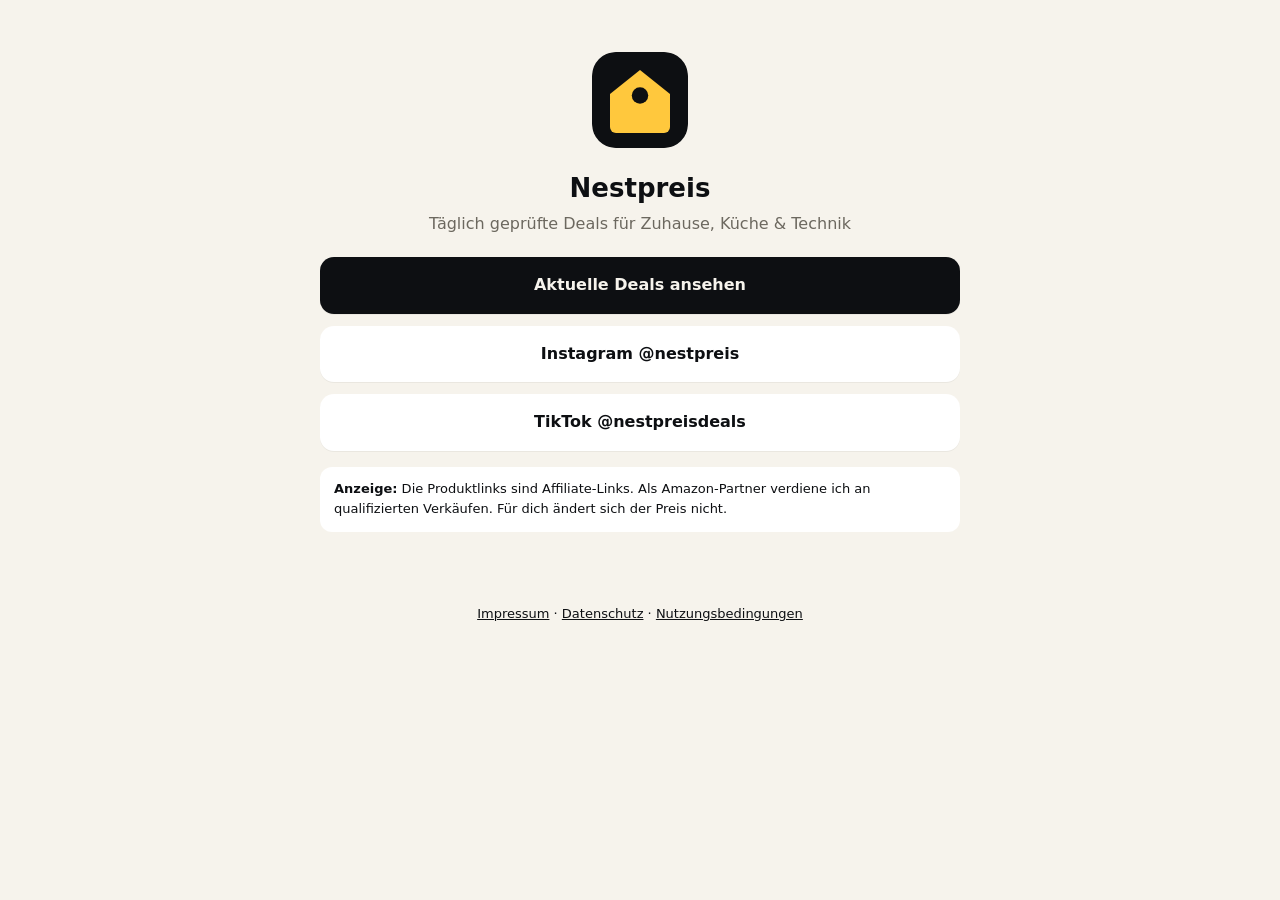
<file: index.html>
<!DOCTYPE html>
<html lang="de"><head><meta charset="utf-8">
<meta name="viewport" content="width=device-width,initial-scale=1">
<title>Nestpreis – Deals für Zuhause, Küche & Technik</title>
<link rel="stylesheet" href="style.css">
</head><body>
<main>
  <div class="hero">
    <img src="logo.svg" alt="Nestpreis Logo">
    <h1>Nestpreis</h1>
    <p>Täglich geprüfte Deals für Zuhause, Küche & Technik</p>
  </div>
  <a class="btn main" href="deals.html">Aktuelle Deals ansehen</a>
  <a class="btn" href="https://www.instagram.com/nestpreis/" rel="noopener">Instagram @nestpreis</a>
  <a class="btn" href="https://www.tiktok.com/@nestpreisdeals" rel="noopener">TikTok @nestpreisdeals</a>
<!-- Telegram freischalten, sobald der Kanal existiert:
<a class="btn" href="https://t.me/nestpreis_deals" rel="noopener">Telegram: Sofort-Alarm für Deals</a>
-->
  <div class="note"><b>Anzeige:</b> Die Produktlinks sind Affiliate-Links. Als Amazon-Partner verdiene ich an
  qualifizierten Verkäufen. Für dich ändert sich der Preis nicht.</div>
</main>
<footer><a href="impressum.html">Impressum</a> · <a href="datenschutz.html">Datenschutz</a> · <a href="nutzungsbedingungen.html">Nutzungsbedingungen</a></footer>
</body></html>
</file>
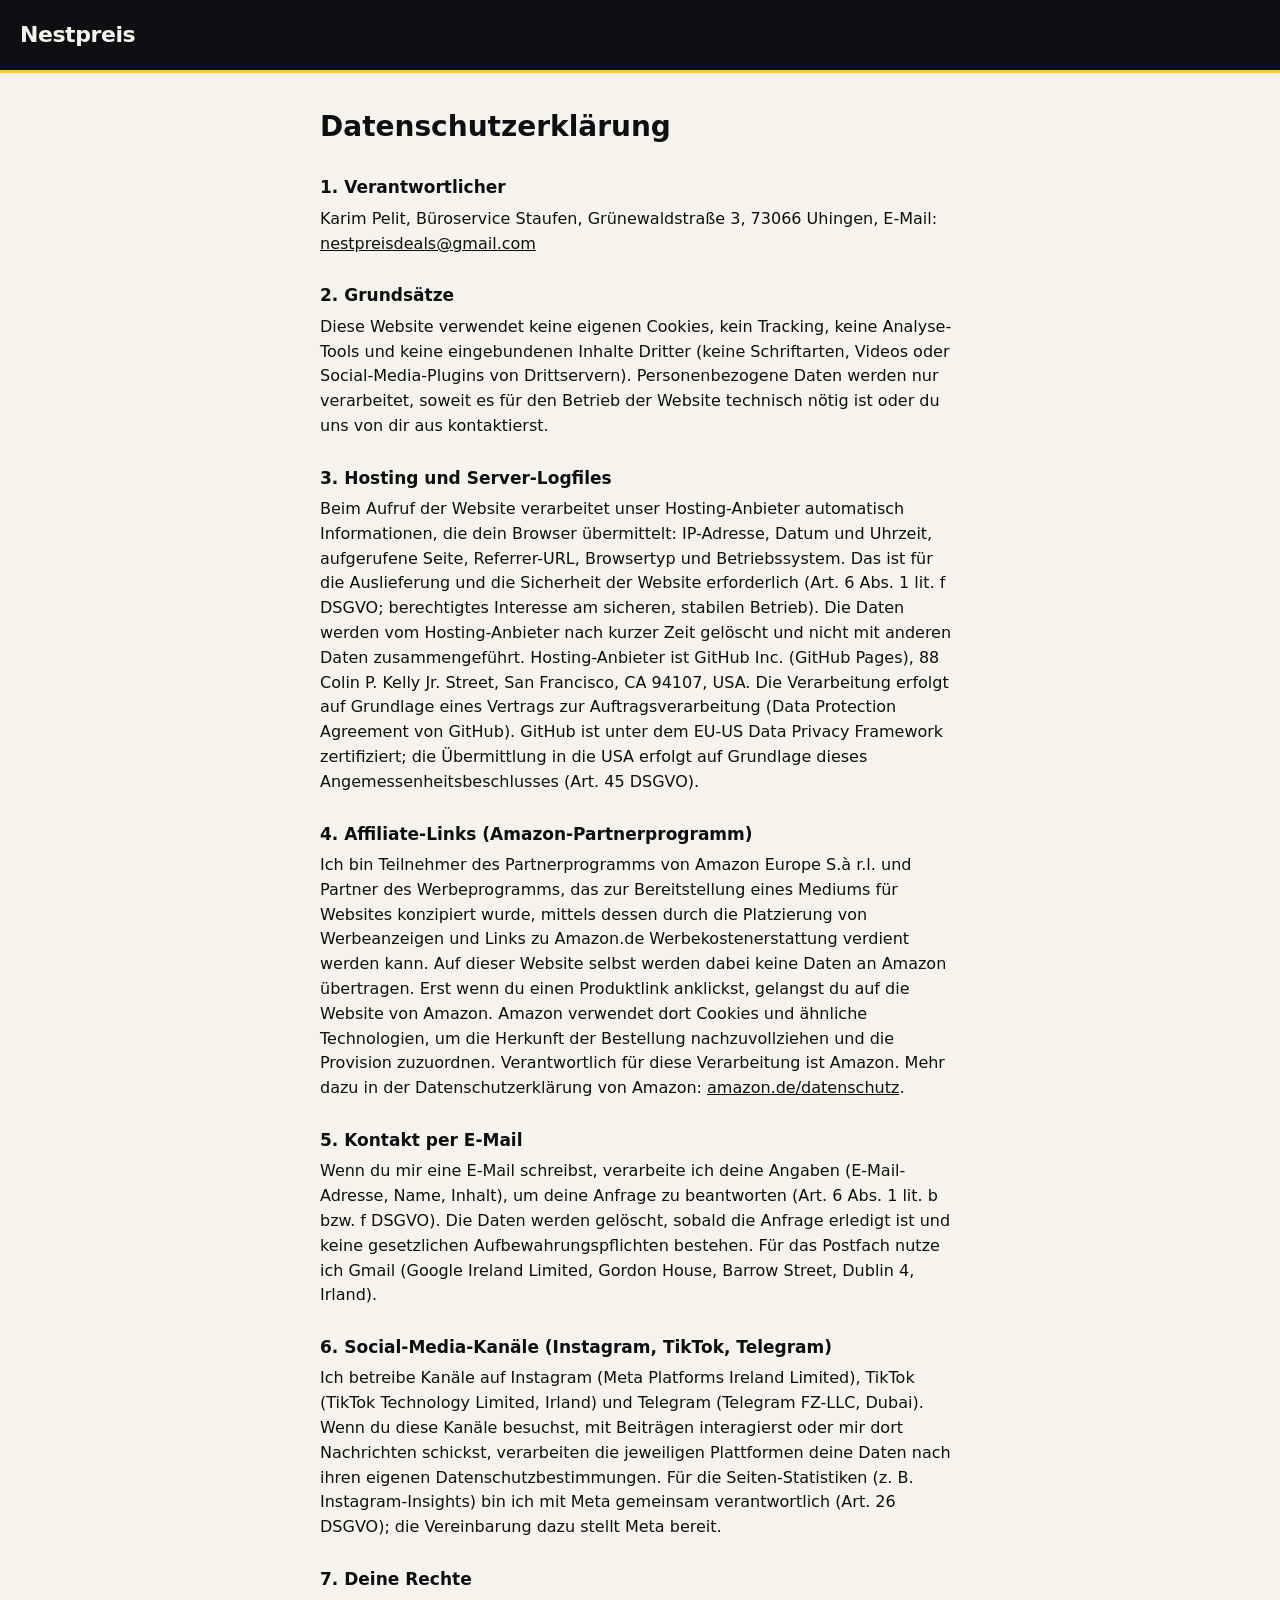
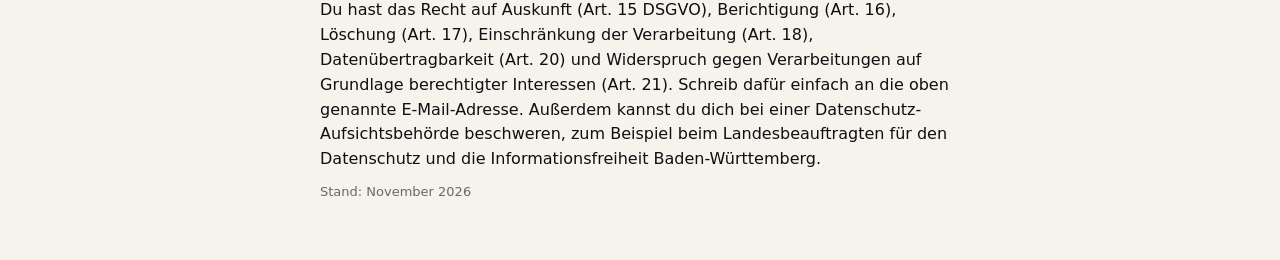
<file: datenschutz.html>
<!DOCTYPE html>
<html lang="de"><head><meta charset="utf-8">
<meta name="viewport" content="width=device-width,initial-scale=1">
<title>Datenschutzerklärung – Nestpreis</title>
<meta name="robots" content="noindex">
<link rel="stylesheet" href="style.css">
</head><body>
<header><a href="index.html" class="logo">Nestpreis</a></header>
<main class="text">
<h1>Datenschutzerklärung</h1>

<h2>1. Verantwortlicher</h2>
<p>Karim Pelit, Büroservice Staufen, Grünewaldstraße 3, 73066 Uhingen,
E-Mail: <a href="mailto:nestpreisdeals@gmail.com">nestpreisdeals@gmail.com</a></p>

<h2>2. Grundsätze</h2>
<p>Diese Website verwendet keine eigenen Cookies, kein Tracking, keine Analyse-Tools und keine
eingebundenen Inhalte Dritter (keine Schriftarten, Videos oder Social-Media-Plugins von Drittservern).
Personenbezogene Daten werden nur verarbeitet, soweit es für den Betrieb der Website technisch
nötig ist oder du uns von dir aus kontaktierst.</p>

<h2>3. Hosting und Server-Logfiles</h2>
<p>Beim Aufruf der Website verarbeitet unser Hosting-Anbieter automatisch Informationen, die dein
Browser übermittelt: IP-Adresse, Datum und Uhrzeit, aufgerufene Seite, Referrer-URL, Browsertyp und
Betriebssystem. Das ist für die Auslieferung und die Sicherheit der Website erforderlich
(Art. 6 Abs. 1 lit. f DSGVO; berechtigtes Interesse am sicheren, stabilen Betrieb). Die Daten werden
vom Hosting-Anbieter nach kurzer Zeit gelöscht und nicht mit anderen Daten zusammengeführt.
Hosting-Anbieter ist GitHub Inc. (GitHub Pages), 88 Colin P. Kelly Jr. Street, San Francisco, CA 94107, USA.
Die Verarbeitung erfolgt auf Grundlage eines Vertrags zur Auftragsverarbeitung (Data Protection Agreement von GitHub). GitHub ist unter dem
EU-US Data Privacy Framework zertifiziert; die Übermittlung in die USA erfolgt auf Grundlage dieses
Angemessenheitsbeschlusses (Art. 45 DSGVO).</p>

<h2>4. Affiliate-Links (Amazon-Partnerprogramm)</h2>
<p>Ich bin Teilnehmer des Partnerprogramms von Amazon Europe S.à r.l. und Partner des Werbeprogramms,
das zur Bereitstellung eines Mediums für Websites konzipiert wurde, mittels dessen durch die Platzierung
von Werbeanzeigen und Links zu Amazon.de Werbekostenerstattung verdient werden kann.
Auf dieser Website selbst werden dabei keine Daten an Amazon übertragen. Erst wenn du einen
Produktlink anklickst, gelangst du auf die Website von Amazon. Amazon verwendet dort Cookies und
ähnliche Technologien, um die Herkunft der Bestellung nachzuvollziehen und die Provision zuzuordnen.
Verantwortlich für diese Verarbeitung ist Amazon. Mehr dazu in der Datenschutzerklärung von Amazon:
<a href="https://www.amazon.de/gp/help/customer/display.html?nodeId=201909010" rel="noopener">amazon.de/datenschutz</a>.</p>

<h2>5. Kontakt per E-Mail</h2>
<p>Wenn du mir eine E-Mail schreibst, verarbeite ich deine Angaben (E-Mail-Adresse, Name, Inhalt), um
deine Anfrage zu beantworten (Art. 6 Abs. 1 lit. b bzw. f DSGVO). Die Daten werden gelöscht, sobald
die Anfrage erledigt ist und keine gesetzlichen Aufbewahrungspflichten bestehen.
Für das Postfach nutze ich Gmail (Google Ireland Limited, Gordon House, Barrow Street, Dublin 4, Irland).</p>

<h2>6. Social-Media-Kanäle (Instagram, TikTok, Telegram)</h2>
<p>Ich betreibe Kanäle auf Instagram (Meta Platforms Ireland Limited), TikTok (TikTok Technology Limited,
Irland) und Telegram (Telegram FZ-LLC, Dubai). Wenn du diese Kanäle besuchst, mit Beiträgen interagierst
oder mir dort Nachrichten schickst, verarbeiten die jeweiligen Plattformen deine Daten nach ihren eigenen
Datenschutzbestimmungen. Für die Seiten-Statistiken (z. B. Instagram-Insights) bin ich mit Meta gemeinsam
verantwortlich (Art. 26 DSGVO); die Vereinbarung dazu stellt Meta bereit.</p>

<h2>7. Deine Rechte</h2>
<p>Du hast das Recht auf Auskunft (Art. 15 DSGVO), Berichtigung (Art. 16), Löschung (Art. 17),
Einschränkung der Verarbeitung (Art. 18), Datenübertragbarkeit (Art. 20) und Widerspruch gegen
Verarbeitungen auf Grundlage berechtigter Interessen (Art. 21). Schreib dafür einfach an die oben
genannte E-Mail-Adresse. Außerdem kannst du dich bei einer Datenschutz-Aufsichtsbehörde beschweren,
zum Beispiel beim Landesbeauftragten für den Datenschutz und die Informationsfreiheit Baden-Württemberg.</p>

<p class="small">Stand: November 2026</p>
</main>
</body></html>
</file>
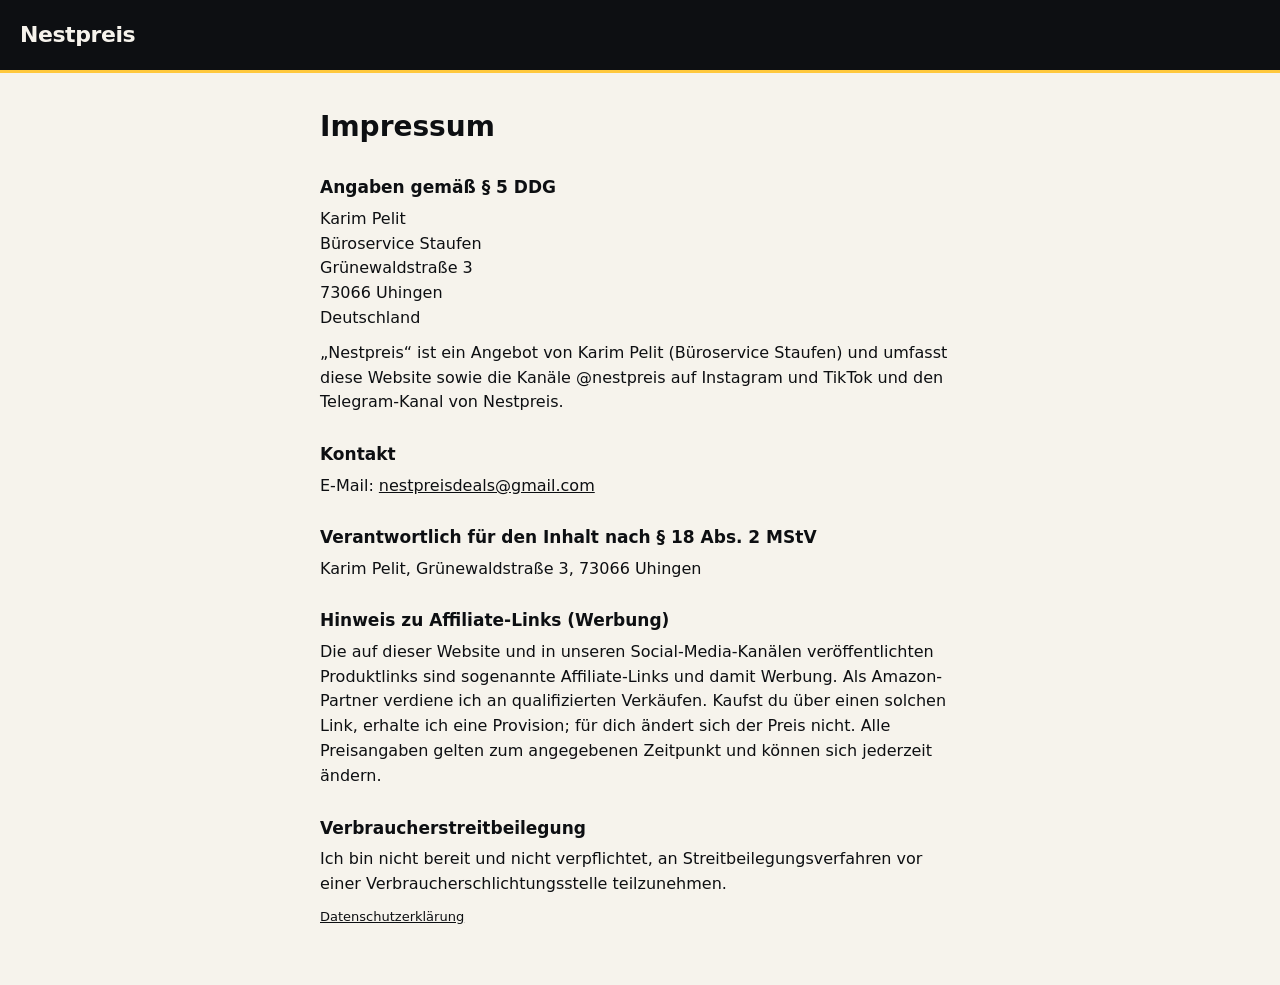
<file: impressum.html>
<!DOCTYPE html>
<html lang="de"><head><meta charset="utf-8">
<meta name="viewport" content="width=device-width,initial-scale=1">
<title>Impressum – Nestpreis</title>
<meta name="robots" content="noindex">
<link rel="stylesheet" href="style.css">
</head><body>
<header><a href="index.html" class="logo">Nestpreis</a></header>
<main class="text">
<h1>Impressum</h1>

<h2>Angaben gemäß § 5 DDG</h2>
<p>Karim Pelit<br>
Büroservice Staufen<br>
Grünewaldstraße 3<br>
73066 Uhingen<br>
Deutschland</p>

<p>„Nestpreis“ ist ein Angebot von Karim Pelit (Büroservice Staufen) und umfasst diese Website
sowie die Kanäle @nestpreis auf Instagram und TikTok und den Telegram-Kanal von Nestpreis.</p>

<h2>Kontakt</h2>
<p>E-Mail: <a href="mailto:nestpreisdeals@gmail.com">nestpreisdeals@gmail.com</a></p>

<h2>Verantwortlich für den Inhalt nach § 18 Abs. 2 MStV</h2>
<p>Karim Pelit, Grünewaldstraße 3, 73066 Uhingen</p>

<h2>Hinweis zu Affiliate-Links (Werbung)</h2>
<p>Die auf dieser Website und in unseren Social-Media-Kanälen veröffentlichten Produktlinks sind
sogenannte Affiliate-Links und damit Werbung. Als Amazon-Partner verdiene ich an qualifizierten
Verkäufen. Kaufst du über einen solchen Link, erhalte ich eine Provision; für dich ändert sich
der Preis nicht. Alle Preisangaben gelten zum angegebenen Zeitpunkt und können sich jederzeit ändern.</p>

<h2>Verbraucherstreitbeilegung</h2>
<p>Ich bin nicht bereit und nicht verpflichtet, an Streitbeilegungsverfahren vor einer
Verbraucherschlichtungsstelle teilzunehmen.</p>

<p class="small"><a href="datenschutz.html">Datenschutzerklärung</a></p>
</main>
</body></html>
</file>
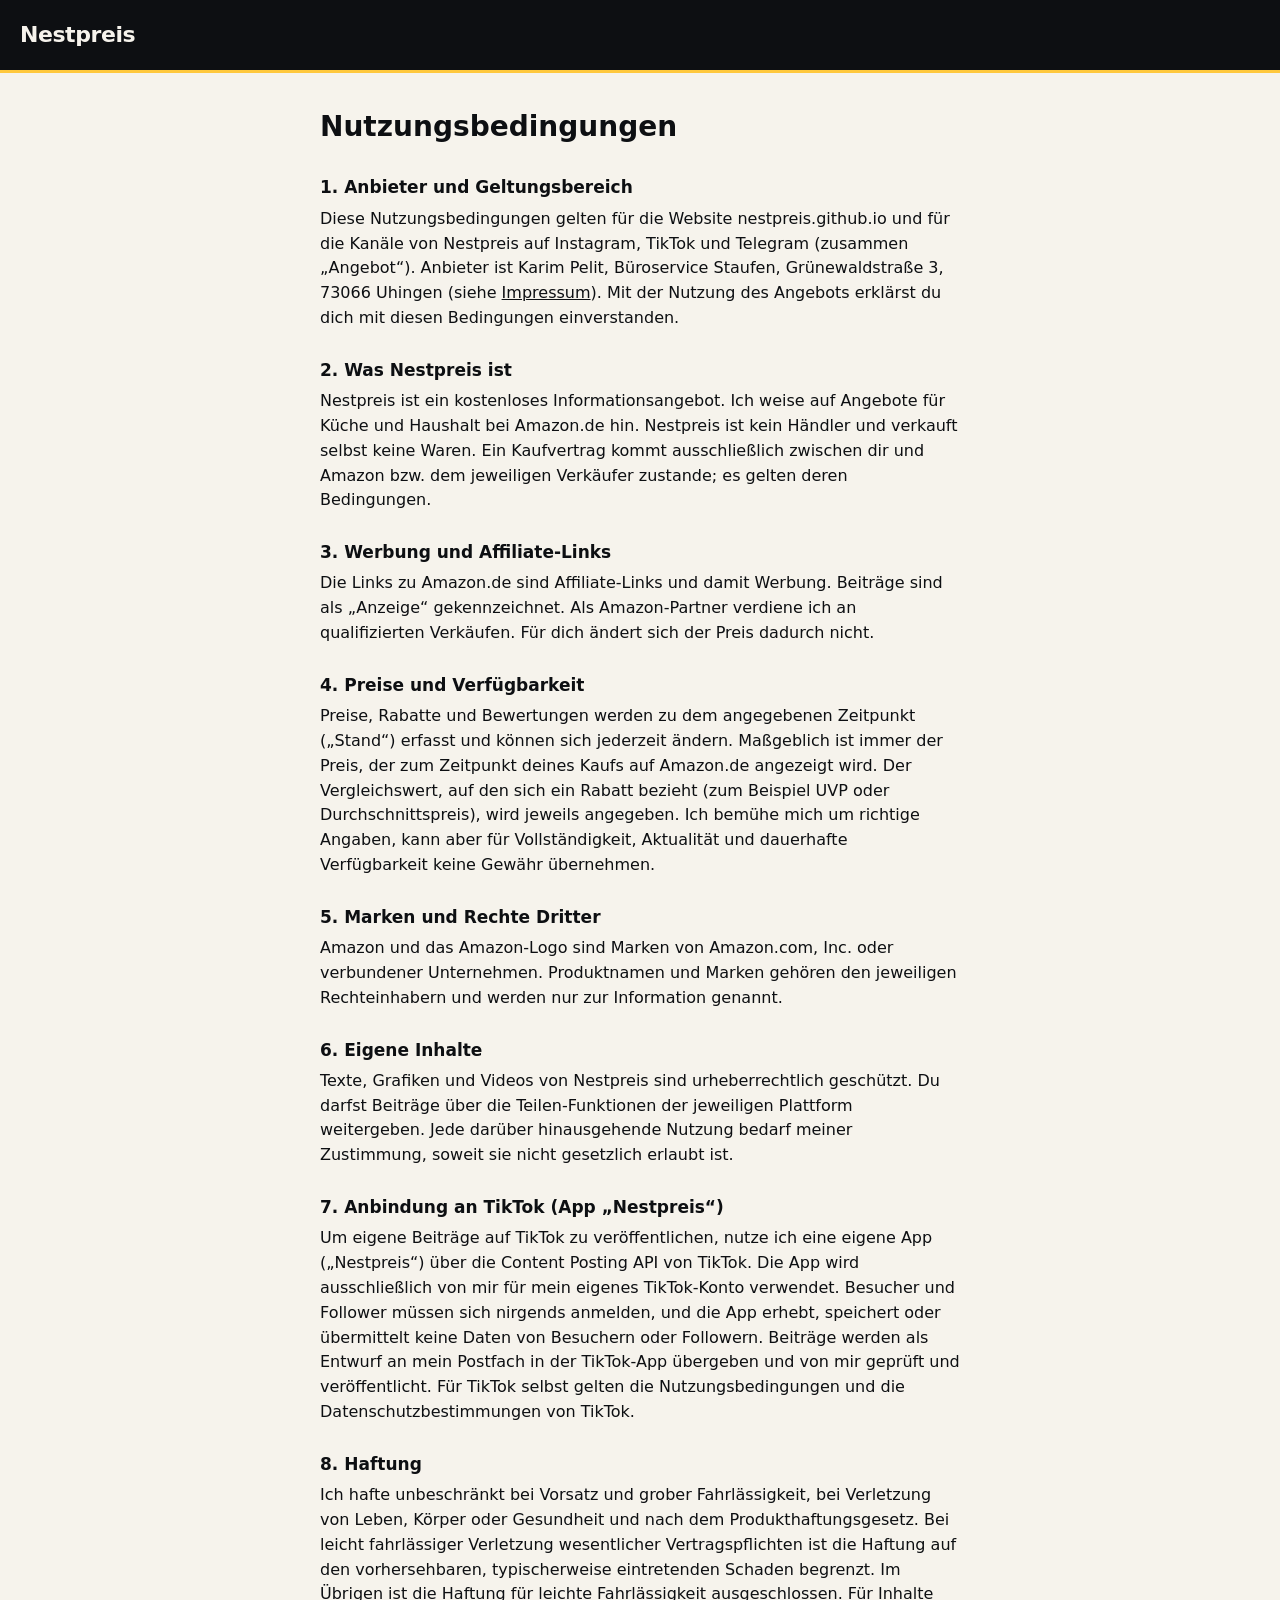
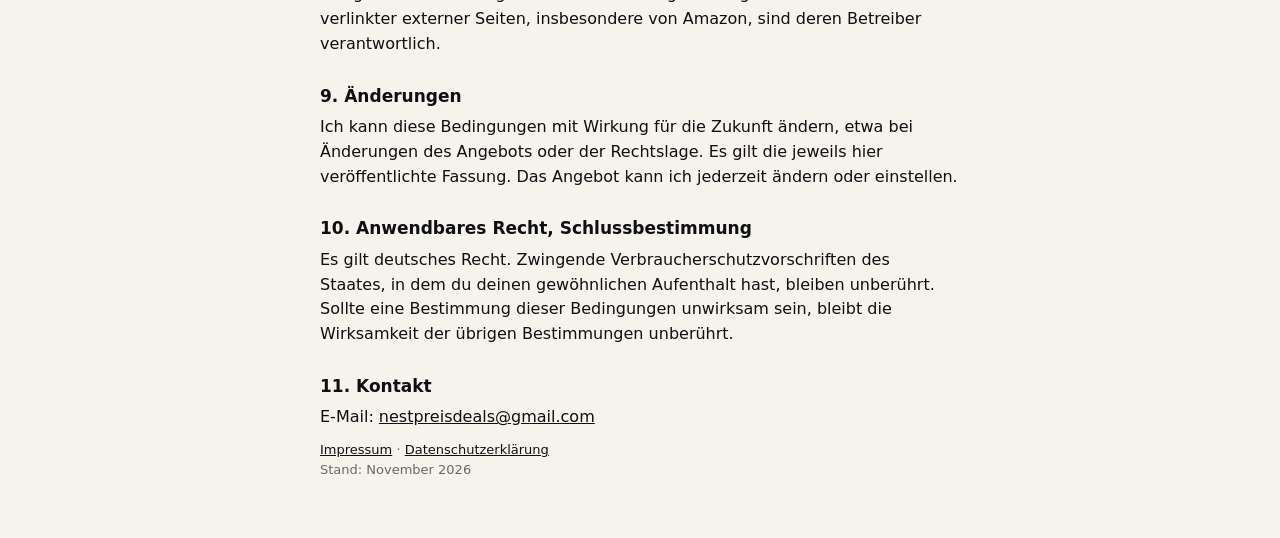
<file: nutzungsbedingungen.html>
<!DOCTYPE html>
<html lang="de"><head><meta charset="utf-8">
<meta name="viewport" content="width=device-width,initial-scale=1">
<title>Nutzungsbedingungen – Nestpreis</title>
<meta name="robots" content="noindex">
<link rel="stylesheet" href="style.css">
</head><body>
<header><a href="index.html" class="logo">Nestpreis</a></header>
<main class="text">
<h1>Nutzungsbedingungen</h1>

<h2>1. Anbieter und Geltungsbereich</h2>
<p>Diese Nutzungsbedingungen gelten für die Website nestpreis.github.io und für die Kanäle von
Nestpreis auf Instagram, TikTok und Telegram (zusammen „Angebot“). Anbieter ist Karim Pelit,
Büroservice Staufen, Grünewaldstraße 3, 73066 Uhingen (siehe <a href="impressum.html">Impressum</a>).
Mit der Nutzung des Angebots erklärst du dich mit diesen Bedingungen einverstanden.</p>

<h2>2. Was Nestpreis ist</h2>
<p>Nestpreis ist ein kostenloses Informationsangebot. Ich weise auf Angebote für Küche und Haushalt
bei Amazon.de hin. Nestpreis ist kein Händler und verkauft selbst keine Waren. Ein Kaufvertrag kommt
ausschließlich zwischen dir und Amazon bzw. dem jeweiligen Verkäufer zustande; es gelten deren
Bedingungen.</p>

<h2>3. Werbung und Affiliate-Links</h2>
<p>Die Links zu Amazon.de sind Affiliate-Links und damit Werbung. Beiträge sind als „Anzeige“
gekennzeichnet. Als Amazon-Partner verdiene ich an qualifizierten Verkäufen. Für dich ändert sich
der Preis dadurch nicht.</p>

<h2>4. Preise und Verfügbarkeit</h2>
<p>Preise, Rabatte und Bewertungen werden zu dem angegebenen Zeitpunkt („Stand“) erfasst und können
sich jederzeit ändern. Maßgeblich ist immer der Preis, der zum Zeitpunkt deines Kaufs auf Amazon.de
angezeigt wird. Der Vergleichswert, auf den sich ein Rabatt bezieht (zum Beispiel UVP oder
Durchschnittspreis), wird jeweils angegeben. Ich bemühe mich um richtige Angaben, kann aber für
Vollständigkeit, Aktualität und dauerhafte Verfügbarkeit keine Gewähr übernehmen.</p>

<h2>5. Marken und Rechte Dritter</h2>
<p>Amazon und das Amazon-Logo sind Marken von Amazon.com, Inc. oder verbundener Unternehmen.
Produktnamen und Marken gehören den jeweiligen Rechteinhabern und werden nur zur Information genannt.</p>

<h2>6. Eigene Inhalte</h2>
<p>Texte, Grafiken und Videos von Nestpreis sind urheberrechtlich geschützt. Du darfst Beiträge über
die Teilen-Funktionen der jeweiligen Plattform weitergeben. Jede darüber hinausgehende Nutzung
bedarf meiner Zustimmung, soweit sie nicht gesetzlich erlaubt ist.</p>

<h2>7. Anbindung an TikTok (App „Nestpreis“)</h2>
<p>Um eigene Beiträge auf TikTok zu veröffentlichen, nutze ich eine eigene App („Nestpreis“) über die
Content Posting API von TikTok. Die App wird ausschließlich von mir für mein eigenes TikTok-Konto
verwendet. Besucher und Follower müssen sich nirgends anmelden, und die App erhebt, speichert oder
übermittelt keine Daten von Besuchern oder Followern. Beiträge werden als Entwurf an mein Postfach in
der TikTok-App übergeben und von mir geprüft und veröffentlicht. Für TikTok selbst gelten die
Nutzungsbedingungen und die Datenschutzbestimmungen von TikTok.</p>

<h2>8. Haftung</h2>
<p>Ich hafte unbeschränkt bei Vorsatz und grober Fahrlässigkeit, bei Verletzung von Leben, Körper
oder Gesundheit und nach dem Produkthaftungsgesetz. Bei leicht fahrlässiger Verletzung wesentlicher
Vertragspflichten ist die Haftung auf den vorhersehbaren, typischerweise eintretenden Schaden
begrenzt. Im Übrigen ist die Haftung für leichte Fahrlässigkeit ausgeschlossen. Für Inhalte
verlinkter externer Seiten, insbesondere von Amazon, sind deren Betreiber verantwortlich.</p>

<h2>9. Änderungen</h2>
<p>Ich kann diese Bedingungen mit Wirkung für die Zukunft ändern, etwa bei Änderungen des Angebots
oder der Rechtslage. Es gilt die jeweils hier veröffentlichte Fassung. Das Angebot kann ich
jederzeit ändern oder einstellen.</p>

<h2>10. Anwendbares Recht, Schlussbestimmung</h2>
<p>Es gilt deutsches Recht. Zwingende Verbraucherschutzvorschriften des Staates, in dem du deinen
gewöhnlichen Aufenthalt hast, bleiben unberührt. Sollte eine Bestimmung dieser Bedingungen
unwirksam sein, bleibt die Wirksamkeit der übrigen Bestimmungen unberührt.</p>

<h2>11. Kontakt</h2>
<p>E-Mail: <a href="mailto:nestpreisdeals@gmail.com">nestpreisdeals@gmail.com</a></p>

<p class="small"><a href="impressum.html">Impressum</a> · <a href="datenschutz.html">Datenschutzerklärung</a><br>
Stand: November 2026</p>
</main>
</body></html>
</file>
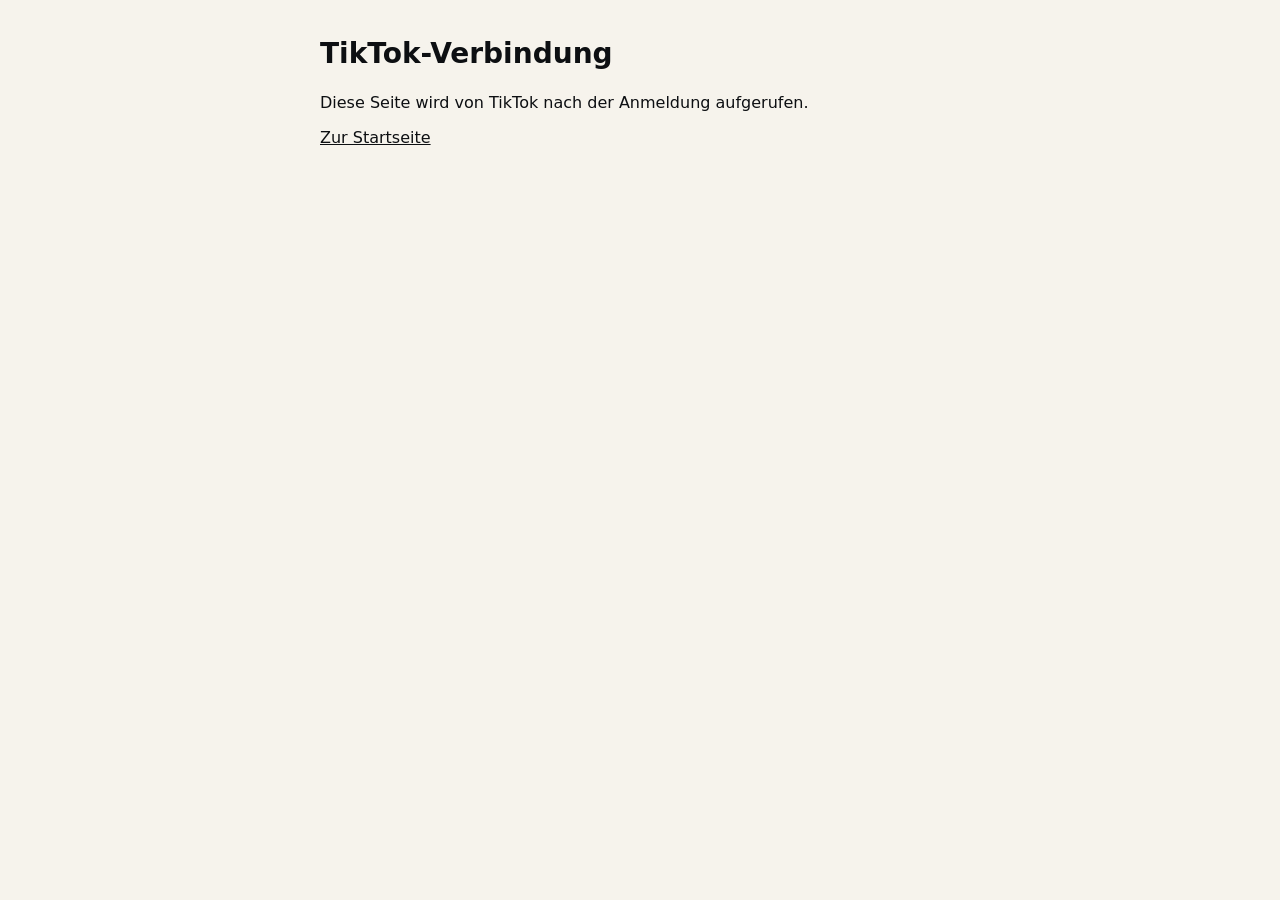
<file: tiktok-callback.html>
<!doctype html>
<html lang="de">
<head>
<meta charset="utf-8">
<meta name="viewport" content="width=device-width, initial-scale=1">
<meta name="robots" content="noindex, nofollow">
<title>TikTok-Verbindung – Nestpreis</title>
<link rel="stylesheet" href="style.css">
</head>
<body>
<main class="text">
<h1>TikTok-Verbindung</h1>
<p id="msg">Diese Seite wird von TikTok nach der Anmeldung aufgerufen.</p>
<p><code id="code"></code></p>
<p><a href="index.html">Zur Startseite</a></p>
</main>
<script>
(function () {
  var q = new URLSearchParams(location.search);
  var c = q.get("code");
  var e = q.get("error");
  var msg = document.getElementById("msg");
  if (c) {
    msg.textContent = "Verbindung erfolgreich. Kopiere diesen Code (er gilt nur wenige Minuten) und gib ihn im GitHub-Workflow tiktok-auth ein:";
    document.getElementById("code").textContent = c;
  } else if (e) {
    msg.textContent = "TikTok meldet: " + e;
  }
})();
</script>
</body>
</html>
</file>
<file: style.css>
* { box-sizing: border-box; }
body { margin: 0; font-family: Inter, -apple-system, system-ui, sans-serif; background: #F6F3EC; color: #0D0F12; line-height: 1.55; }
header { background: #0D0F12; border-bottom: 3px solid #FFC83D; padding: 18px 20px; }
.logo { color: #F6F3EC; font-weight: 800; font-size: 22px; text-decoration: none; letter-spacing: -.02em; }
main { max-width: 680px; margin: 0 auto; padding: 24px 20px 48px; }
main.text h1 { font-size: 28px; margin: 8px 0 16px; }
main.text h2 { font-size: 17px; margin: 26px 0 6px; }
main.text p { margin: 0 0 10px; }
a { color: #0D0F12; }
.small { font-size: 13px; color: #6C685F; margin-top: 28px; }
.fill { background: #FFC83D; padding: 0 4px; border-radius: 4px; }
.hero { text-align: center; padding: 28px 0 8px; }
.hero img { width: 96px; height: 96px; border-radius: 22px; }
.hero h1 { margin: 12px 0 4px; font-size: 26px; }
.hero p { margin: 0; color: #6C685F; }
.btn { display: block; background: #fff; border-radius: 14px; padding: 16px 18px; margin: 12px 0; text-decoration: none;
       color: #0D0F12; font-weight: 600; text-align: center; box-shadow: 0 1px 0 rgba(0,0,0,.05); }
.btn.main { background: #0D0F12; color: #F6F3EC; }
.note { font-size: 13px; background: #fff; border-radius: 12px; padding: 12px 14px; margin: 16px 0; }
footer { text-align: center; font-size: 13px; padding: 8px 20px 32px; }
</file>
